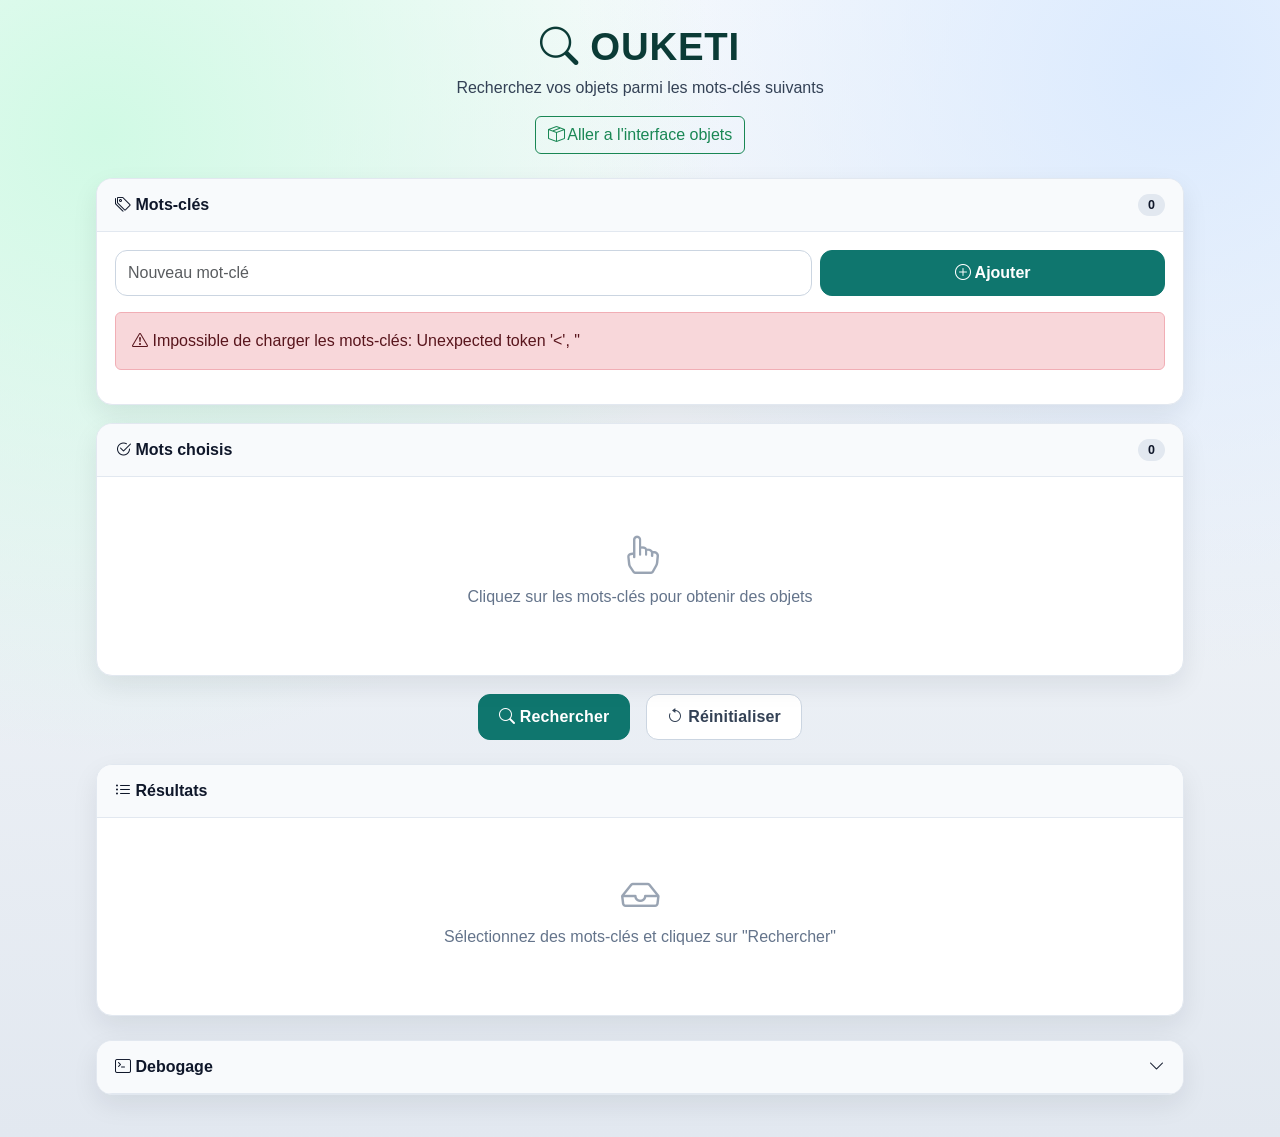
<file: index.html>
<!DOCTYPE html>
<html lang="fr">

<head>
    <meta charset="UTF-8">
    <meta name="viewport" content="width=device-width, initial-scale=1.0">
    <title>OUKETI - Recherche d'objets par mots-clés</title>
    <link href="https://cdn.jsdelivr.net/npm/bootstrap@5.3.3/dist/css/bootstrap.min.css" rel="stylesheet"
        integrity="sha384-QWTKZyjpPEjISv5WaRU9OFeRpok6YctnYmDr5pNlyT2bRjXh0JMhjY6hW+ALEwIH" crossorigin="anonymous">
    <link rel="stylesheet" href="https://cdn.jsdelivr.net/npm/bootstrap-icons@1.11.3/font/bootstrap-icons.min.css">
    <style>
        :root {
            --ink-900: #0f172a;
            --ink-700: #334155;
            --ink-500: #64748b;
            --surface-0: #f1f5f9;
            --surface-1: #ffffff;
            --surface-2: #eef2ff;
            --line: #e2e8f0;
            --brand: #0f766e;
            --brand-strong: #115e59;
            --brand-soft: #ccfbf1;
            --danger: #be123c;
            --danger-soft: #ffe4e6;
            --shadow: 0 10px 26px rgba(15, 23, 42, 0.08);
        }

        * {
            box-sizing: border-box;
        }

        body {
            font-family: "Segoe UI", "Inter", "Trebuchet MS", sans-serif;
            color: var(--ink-900);
            background:
                radial-gradient(circle at 8% 12%, #d1fae5 0, transparent 40%),
                radial-gradient(circle at 92% 6%, #dbeafe 0, transparent 38%),
                linear-gradient(180deg, #f8fafc 0%, #e2e8f0 100%);
            min-height: 100vh;
            padding: 24px 0;
        }

        .main-container {
            max-width: 1120px;
            margin: 0 auto;
            padding: 0 16px;
        }

        .app-header {
            text-align: center;
            margin-bottom: 24px;
        }

        .app-header h1 {
            font-size: clamp(1.8rem, 3vw, 2.4rem);
            font-weight: 800;
            letter-spacing: 0.02em;
            margin-bottom: 6px;
            color: #0b3b36;
        }

        .app-header p {
            margin: 0;
            color: var(--ink-700);
            font-size: 1rem;
        }

        .card {
            border: 1px solid var(--line);
            border-radius: 16px;
            box-shadow: var(--shadow);
            margin-bottom: 18px;
            background: var(--surface-1);
            overflow: hidden;
        }

        .card-header {
            background: #f8fafc;
            border-bottom: 1px solid var(--line);
            color: var(--ink-900);
            font-weight: 700;
            padding: 14px 18px;
        }

        .card-body {
            padding: 18px;
        }

        .counter-badge {
            background: #e2e8f0;
            color: #0f172a;
            border-radius: 999px;
            padding: 2px 10px;
            font-size: 0.78rem;
            font-weight: 700;
        }

        #keywordInput {
            border-radius: 12px;
            border: 1px solid #cbd5e1;
            padding: 10px 12px;
        }

        #keywordInput:focus {
            border-color: #14b8a6;
            box-shadow: 0 0 0 0.22rem rgba(20, 184, 166, 0.2);
        }

        #keywordSubmitBtn {
            background: var(--brand);
            border-color: var(--brand);
            border-radius: 12px;
            font-weight: 600;
        }

        #keywordSubmitBtn:hover {
            background: var(--brand-strong);
            border-color: var(--brand-strong);
        }

        #keywordCancelBtn {
            border-radius: 12px;
            font-weight: 600;
        }

        .keyword-row {
            display: grid;
            grid-template-columns: 1fr auto;
            gap: 10px;
            align-items: center;
            margin-bottom: 10px;
            background: #fcfdff;
            border: 1px solid #dbe2ea;
            border-radius: 14px;
            padding: 8px;
        }

        .keyword-btn {
            margin: 0;
            width: 100%;
            min-height: 42px;
            text-align: left;
            padding: 9px 12px;
            border: 1px solid #cdd8e7;
            border-radius: 10px;
            background: linear-gradient(180deg, #ffffff 0%, #f8fafc 100%);
            color: var(--ink-900);
            font-size: 0.95rem;
            font-weight: 600;
            transition: transform 0.12s ease, box-shadow 0.16s ease, border-color 0.16s ease;
        }

        .keyword-btn:hover {
            transform: translateY(-1px);
            border-color: #14b8a6;
            box-shadow: 0 3px 10px rgba(20, 184, 166, 0.16);
            color: #0b3b36;
        }

        .keyword-actions {
            display: flex;
            gap: 6px;
        }

        .keyword-actions .btn {
            width: 34px;
            height: 34px;
            border-radius: 10px;
            display: inline-flex;
            align-items: center;
            justify-content: center;
            border-width: 1px;
        }

        .selected-keyword {
            background: var(--surface-2);
            color: #1e293b;
            border: 1px solid #c7d2fe;
            border-radius: 12px;
            margin: 4px;
            padding: 7px 10px 7px 12px;
            display: inline-flex;
            align-items: center;
            gap: 7px;
            font-size: 0.9rem;
            font-weight: 600;
        }

        .selected-keyword .action-mini,
        .selected-keyword .remove-btn {
            width: 22px;
            height: 22px;
            border-radius: 999px;
            border: 1px solid #bfdbfe;
            background: #ffffff;
            display: inline-flex;
            align-items: center;
            justify-content: center;
            color: #1d4ed8;
            font-size: 12px;
            cursor: pointer;
            transition: background 0.16s ease;
        }

        .selected-keyword .action-mini:hover,
        .selected-keyword .remove-btn:hover {
            background: #eff6ff;
        }

        .action-btn {
            border-radius: 12px;
            padding: 10px 20px;
            font-weight: 700;
            letter-spacing: 0.01em;
            border: 1px solid transparent;
            transition: transform 0.12s ease, box-shadow 0.16s ease;
        }

        .btn-search {
            background: #0f766e;
            border-color: #0f766e;
            color: #fff;
        }

        .btn-search:hover {
            color: #fff;
            transform: translateY(-1px);
            box-shadow: 0 4px 12px rgba(15, 118, 110, 0.3);
            background: #115e59;
            border-color: #115e59;
        }

        .btn-reset {
            background: #fff;
            border-color: #cbd5e1;
            color: #334155;
        }

        .btn-reset:hover {
            background: #f8fafc;
            border-color: #94a3b8;
            color: #0f172a;
        }

        .results-table {
            width: 100%;
            border-collapse: separate;
            border-spacing: 0;
            border: 1px solid var(--line);
            border-radius: 12px;
            overflow: hidden;
        }

        .results-table thead th {
            background: #f8fafc;
            color: var(--ink-700);
            padding: 12px;
            font-weight: 700;
            text-transform: uppercase;
            letter-spacing: 0.04em;
            font-size: 0.76rem;
            border-bottom: 1px solid var(--line);
        }

        .results-table tbody tr:nth-child(even) {
            background: #fcfdff;
        }

        .results-table tbody tr:hover {
            background: #f1f5f9;
        }

        .results-table tbody td {
            padding: 11px 12px;
            border-bottom: 1px solid #eef2f7;
            vertical-align: middle;
        }

        .badge-container {
            background: var(--brand-soft);
            color: #115e59;
            border: 1px solid #99f6e4;
            padding: 4px 10px;
            border-radius: 999px;
            font-size: 0.78rem;
            font-weight: 700;
        }

        .badge-object {
            background: #dcfce7;
            color: #166534;
            border-color: #86efac;
        }

        .empty-state {
            text-align: center;
            padding: 32px 20px;
            color: var(--ink-500);
        }

        .empty-state i {
            font-size: 2.4rem;
            margin-bottom: 10px;
            opacity: 0.65;
        }

        #debug {
            width: 100%;
            min-height: 150px;
            font-family: Consolas, "Courier New", monospace;
            font-size: 12px;
            background: #0b1220;
            color: #34d399;
            border: none;
            border-radius: 0;
            padding: 14px;
            resize: vertical;
        }

        @keyframes fadeIn {
            from {
                opacity: 0;
                transform: translateY(6px);
            }
            to {
                opacity: 1;
                transform: translateY(0);
            }
        }

        .fade-in {
            animation: fadeIn 0.24s ease forwards;
        }

        @media (max-width: 900px) {
            .results-table {
                display: block;
                overflow-x: auto;
                white-space: nowrap;
            }
        }

        @media (max-width: 768px) {
            .action-buttons {
                flex-direction: column;
                align-items: stretch !important;
            }

            .action-btn {
                width: 100%;
            }

            .keyword-row {
                grid-template-columns: 1fr;
            }

            .keyword-actions {
                justify-content: flex-end;
            }
        }
    </style>
</head>

<body>
    <div class="main-container">
        <header class="app-header">
            <h1><i class="bi bi-search"></i> OUKETI</h1>
            <p>Recherchez vos objets parmi les mots-clés suivants</p>
            <div class="mt-3">
                <a href="interface-objets.html" class="btn btn-outline-success">
                    <i class="bi bi-box-seam"></i> Aller a l'interface objets
                </a>
            </div>
        </header>

        <div class="card">
            <div class="card-header d-flex justify-content-between align-items-center">
                <span><i class="bi bi-tags"></i> Mots-clés</span>
                <span class="counter-badge" id="availableCount">0</span>
            </div>
            <div class="card-body">
                <form id="keywordForm" class="row g-2 mb-3">
                    <input type="hidden" id="keywordId">
                    <div class="col-md-8">
                        <input type="text" class="form-control" id="keywordInput" placeholder="Nouveau mot-clé" required maxlength="20">
                    </div>
                    <div class="col-md-4 d-flex gap-2">
                        <button type="submit" class="btn btn-primary flex-grow-1" id="keywordSubmitBtn">
                            <i class="bi bi-plus-circle"></i> Ajouter
                        </button>
                        <button type="button" class="btn btn-outline-secondary d-none" id="keywordCancelBtn">
                            Annuler
                        </button>
                    </div>
                </form>
                <div id="keywordFeedback"></div>
                <div id="MotsCles">
                    <div class="empty-state">
                        <i class="bi bi-hourglass-split"></i>
                        <p>Chargement des mots-clés...</p>
                    </div>
                </div>
            </div>
        </div>

        <div class="card">
            <div class="card-header d-flex justify-content-between align-items-center">
                <span><i class="bi bi-check2-circle"></i> Mots choisis</span>
                <span class="counter-badge" id="selectedCount">0</span>
            </div>
            <div class="card-body" id="MotsChoisis">
                <div class="empty-state">
                    <i class="bi bi-hand-index"></i>
                    <p>Cliquez sur les mots-clés pour obtenir des objets</p>
                </div>
            </div>
        </div>

        <div class="d-flex gap-3 justify-content-center flex-wrap mb-4 action-buttons">
            <button class="action-btn btn-search" onclick="buttonSendOnClick()">
                <i class="bi bi-search"></i> Rechercher
            </button>
            <button class="action-btn btn-reset" onclick="resetSelection()">
                <i class="bi bi-arrow-counterclockwise"></i> Réinitialiser
            </button>
        </div>

        <div class="card">
            <div class="card-header">
                <i class="bi bi-list-ul"></i> Résultats
            </div>
            <div class="card-body" id="resultatsRecherche">
                <div class="empty-state">
                    <i class="bi bi-inbox"></i>
                    <p>Sélectionnez des mots-clés et cliquez sur "Rechercher"</p>
                </div>
            </div>
        </div>

        <div class="card mt-4">
            <div class="card-header d-flex justify-content-between align-items-center" 
                 style="cursor:pointer" data-bs-toggle="collapse" data-bs-target="#debugCollapse">
                <span><i class="bi bi-terminal"></i> Debogage</span>
                <i class="bi bi-chevron-down"></i>
            </div>
            <div class="collapse" id="debugCollapse">
                <textarea id="debug" readonly placeholder="Les logs apparaîtront ici..."></textarea>
            </div>
        </div>
    </div>

    <script src="https://cdn.jsdelivr.net/npm/bootstrap@5.3.3/dist/js/bootstrap.bundle.min.js"
        integrity="sha384-YvpcrYf0tY3lHB60NNkmXc5s9fDVZLESaAA55NDzOxhy9GkcIdslK1eN7N6jIeHz"
        crossorigin="anonymous"></script>

    <script>
        let debug, DIV_MotsCles, DIV_MotsChoisis;
        let keywordForm, keywordInput, keywordId, keywordSubmitBtn, keywordCancelBtn, keywordFeedback;
        let TousLesMotsCles = [];
        let MotsCles = [];
        let MotsChoisis = [];
        const LOCAL_OBJECTS_STORAGE_KEY = 'objets.interface.v1';

        function clearDebug() { if (debug) debug.value = ""; }
        function writeln(...args) { 
            if (debug) {
                const timestamp = new Date().toLocaleTimeString();
                debug.value += `[${timestamp}] ${args.join(" ")}\n`;
                debug.scrollTop = debug.scrollHeight;
            }
        }

        document.addEventListener('DOMContentLoaded', () => {
            debug = document.getElementById("debug");
            DIV_MotsCles = document.getElementById("MotsCles");
            DIV_MotsChoisis = document.getElementById("MotsChoisis");
            keywordForm = document.getElementById('keywordForm');
            keywordInput = document.getElementById('keywordInput');
            keywordId = document.getElementById('keywordId');
            keywordSubmitBtn = document.getElementById('keywordSubmitBtn');
            keywordCancelBtn = document.getElementById('keywordCancelBtn');
            keywordFeedback = document.getElementById('keywordFeedback');

            keywordForm.addEventListener('submit', onKeywordSubmit);
            keywordCancelBtn.addEventListener('click', resetKeywordForm);

            writeln("Application OUKETI initialisée");
            chargerMotsCles();
        });

        async function chargerMotsCles(conserverSelection = false) {
            try {
                writeln("Chargement des mots-clés...");
                const response = await fetch("gestion_mots_cles.php");
                if (!response.ok) throw new Error(`Erreur HTTP: ${response.status}`);
                
                const json = await response.json();
                TousLesMotsCles = json.map(item => ({
                    id: Number(item.id),
                    label: item.label || item.libelle
                }));

                if (conserverSelection) {
                    synchroniserSelections();
                } else {
                    initMotsCles();
                }

                renderMotsCles();
                renderMotsChoisis();
                writeln(`${TousLesMotsCles.length} mots-clés chargés`);
            } catch (err) {
                writeln(`Erreur: ${err.message}`);
                DIV_MotsCles.innerHTML = `<div class="alert alert-danger"><i class="bi bi-exclamation-triangle"></i> Impossible de charger les mots-clés: ${err.message}</div>`;
            }
        }

        function initMotsCles() {
            MotsCles = [...TousLesMotsCles];
            MotsChoisis = [];
        }

        function synchroniserSelections() {
            const byId = new Map(TousLesMotsCles.map(m => [m.id, m]));
            MotsChoisis = MotsChoisis.filter(m => byId.has(m.id)).map(m => byId.get(m.id));
            const selectedIds = new Set(MotsChoisis.map(m => m.id));
            MotsCles = TousLesMotsCles.filter(m => !selectedIds.has(m.id));
        }

        function setKeywordFeedback(message, type = 'success') {
            keywordFeedback.innerHTML = `<div class="alert alert-${type} py-2 mb-3">${message}</div>`;
        }

        function resetKeywordForm(clearFeedback = true) {
            keywordId.value = '';
            keywordInput.value = '';
            keywordSubmitBtn.innerHTML = '<i class="bi bi-plus-circle"></i> Ajouter';
            keywordCancelBtn.classList.add('d-none');
            if (clearFeedback) {
                keywordFeedback.innerHTML = '';
            }
        }

        async function onKeywordSubmit(event) {
            event.preventDefault();
            const libelle = keywordInput.value.trim();
            const id = Number(keywordId.value || 0);

            if (!libelle) {
                setKeywordFeedback('Le libelle du mot-cle est obligatoire.', 'warning');
                return;
            }

            try {
                const isEdit = id > 0;
                const response = await fetch('gestion_mots_cles.php', {
                    method: isEdit ? 'PUT' : 'POST',
                    headers: { 'Content-Type': 'application/json' },
                    body: JSON.stringify(isEdit ? { id, libelle } : { libelle })
                });

                const result = await response.json();
                if (!response.ok) {
                    throw new Error(result.error || 'Erreur lors de la sauvegarde.');
                }

                resetKeywordForm(false);
                setKeywordFeedback(result.message || (isEdit ? 'Mot-cle modifie.' : 'Mot-cle ajoute.'));
                writeln(isEdit ? `Mot-cle modifie: ${libelle}` : `Mot-cle ajoute: ${libelle}`);
                await chargerMotsCles(true);
            } catch (error) {
                setKeywordFeedback(error.message, 'danger');
                writeln(`Erreur CRUD: ${error.message}`);
            }
        }

        function startEditMotCle(id) {
            const motCle = TousLesMotsCles.find(m => m.id === id);
            if (!motCle) return;

            keywordId.value = motCle.id;
            keywordInput.value = motCle.label;
            keywordSubmitBtn.innerHTML = '<i class="bi bi-pencil"></i> Modifier';
            keywordCancelBtn.classList.remove('d-none');
            keywordFeedback.innerHTML = '';
            keywordInput.focus();
            writeln(`✏️ Edition du mot-cle ID ${motCle.id}`);
        }

        async function supprimerMotCle(id) {
            const motCle = TousLesMotsCles.find(m => m.id === id);
            if (!motCle) return;

            if (!confirm(`Supprimer le mot-cle \"${motCle.label}\" ?`)) {
                return;
            }

            try {
                const response = await fetch(`gestion_mots_cles.php?id=${encodeURIComponent(id)}`, {
                    method: 'DELETE'
                });

                const result = await response.json();
                if (!response.ok) {
                    throw new Error(result.error || 'Suppression impossible.');
                }

                resetKeywordForm(false);
                setKeywordFeedback(result.message || 'Mot-cle supprime.');
                writeln(`🗑️ Mot-cle supprime: ${motCle.label}`);
                await chargerMotsCles(true);
            } catch (error) {
                setKeywordFeedback(error.message, 'danger');
                writeln(`❌ Erreur suppression: ${error.message}`);
            }
        }

        function renderMotsCles() {
            DIV_MotsCles.innerHTML = '';
            document.getElementById('availableCount').textContent = MotsCles.length;

            if (MotsCles.length === 0) {
                DIV_MotsCles.innerHTML = `<div class="empty-state"><i class="bi bi-check-all"></i><p>Tous les mots-clés ont été sélectionnés</p></div>`;
                return;
            }

            const wrapper = document.createElement('div');
            wrapper.className = 'd-flex flex-column';

            MotsCles.forEach((motCle, idx) => {
                const row = document.createElement('div');
                row.className = 'keyword-row fade-in';
                row.style.animationDelay = `${idx * 0.05}s`;

                const btn = document.createElement('button');
                btn.className = 'keyword-btn';
                btn.innerHTML = `<i class="bi bi-plus-circle"></i> ${motCle.label}`;
                btn.onclick = () => selectionnerMotCle(idx);

                const actions = document.createElement('div');
                actions.className = 'keyword-actions';
                actions.innerHTML = `
                    <button class="btn btn-outline-primary" title="Modifier" onclick="startEditMotCle(${motCle.id})">
                        <i class="bi bi-pencil"></i>
                    </button>
                    <button class="btn btn-outline-danger" title="Supprimer" onclick="supprimerMotCle(${motCle.id})">
                        <i class="bi bi-trash"></i>
                    </button>
                `;

                row.appendChild(btn);
                row.appendChild(actions);
                wrapper.appendChild(row);
            });

            DIV_MotsCles.appendChild(wrapper);
        }

        function renderMotsChoisis() {
            DIV_MotsChoisis.innerHTML = '';
            document.getElementById('selectedCount').textContent = MotsChoisis.length;

            if (MotsChoisis.length === 0) {
                DIV_MotsChoisis.innerHTML = `<div class="empty-state"><i class="bi bi-hand-index"></i><p>Cliquez sur les mots-clés ci-dessus pour les sélectionner</p></div>`;
                return;
            }

            const wrapper = document.createElement('div');
            wrapper.className = 'd-flex flex-wrap align-items-center';

            MotsChoisis.forEach((motCle, idx) => {
                const badge = document.createElement('span');
                badge.className = 'selected-keyword fade-in';
                badge.innerHTML = `${motCle.label}
                    <button class="action-mini" title="Modifier"><i class="bi bi-pencil"></i></button>
                    <button class="action-mini" title="Supprimer"><i class="bi bi-trash"></i></button>
                    <button class="remove-btn" title="Retirer"><i class="bi bi-x"></i></button>`;
                badge.querySelectorAll('.action-mini')[0].onclick = () => startEditMotCle(motCle.id);
                badge.querySelectorAll('.action-mini')[1].onclick = () => supprimerMotCle(motCle.id);
                badge.querySelector('.remove-btn').onclick = () => retirerMotCle(idx);
                wrapper.appendChild(badge);
            });

            DIV_MotsChoisis.appendChild(wrapper);
        }

        function selectionnerMotCle(idx) {
            const motCle = MotsCles.splice(idx, 1)[0];
            if (motCle) {
                MotsChoisis.push(motCle);
                writeln(`➕ Sélectionné: "${motCle.label}" (ID: ${motCle.id})`);
                renderMotsCles();
                renderMotsChoisis();
            }
        }

        function retirerMotCle(idx) {
            const motCle = MotsChoisis.splice(idx, 1)[0];
            if (motCle) {
                MotsCles.push(motCle);
                MotsCles.sort((a, b) => a.id - b.id);
                writeln(`➖ Retiré: "${motCle.label}" (ID: ${motCle.id})`);
                renderMotsCles();
                renderMotsChoisis();
            }
        }

        function resetSelection() {
            writeln("🔄 Réinitialisation");
            initMotsCles();
            renderMotsCles();
            renderMotsChoisis();
            document.getElementById('resultatsRecherche').innerHTML = `<div class="empty-state"><i class="bi bi-inbox"></i><p>Sélectionnez des mots-clés et cliquez sur "Rechercher"</p></div>`;
        }

        function normalizeToken(value) {
            return String(value || '')
                .toLowerCase()
                .normalize('NFD')
                .replace(/[\u0300-\u036f]/g, '')
                .trim();
        }

        function loadLocalCreatedObjects() {
            try {
                const raw = localStorage.getItem(LOCAL_OBJECTS_STORAGE_KEY);
                const parsed = raw ? JSON.parse(raw) : [];
                return Array.isArray(parsed) ? parsed : [];
            } catch (error) {
                writeln(`⚠️ Objets locaux ignorés: ${error.message}`);
                return [];
            }
        }

        function buildLocalResults(selectedLabels) {
            const localObjects = loadLocalCreatedObjects();
            if (selectedLabels.length === 0 || localObjects.length === 0) {
                return [];
            }

            const selectedSet = new Set(selectedLabels.map(normalizeToken));

            return localObjects
                .filter(obj => {
                    const keywords = Array.isArray(obj.keywords) ? obj.keywords : [];
                    const keywordSet = new Set(keywords.map(normalizeToken));
                    // Un objet local est retenu si tous les mots-clés sélectionnés sont présents.
                    return [...selectedSet].every(token => keywordSet.has(token));
                })
                .map(obj => ({
                    id: `local-${obj.id}`,
                    nom: obj.name,
                    quantite: 1,
                    estConteneur: false,
                    estContenuDans: null,
                    sourceLocale: true,
                    keywords: obj.keywords
                }));
        }

        async function buttonSendOnClick() {
            const container = document.getElementById('resultatsRecherche');
            const motsChoisisIds = MotsChoisis.map(m => m.id);
            const selectedLabels = MotsChoisis.map(m => m.label);

            if (motsChoisisIds.length === 0) {
                container.innerHTML = `<div class="alert alert-warning"><i class="bi bi-exclamation-circle"></i> Veuillez sélectionner au moins un mot-clé.</div>`;
                writeln("⚠️ Aucun mot-clé sélectionné");
                return;
            }

            writeln(`🔍 Recherche avec IDs: [${motsChoisisIds.join(', ')}]`);
            container.innerHTML = `<div class="text-center p-4"><div class="spinner-border text-primary"></div></div>`;

            try {
                const response = await fetch(`tous_les_mots_cles.php?search_ids=${encodeURIComponent(motsChoisisIds.join(','))}`);
                if (!response.ok) throw new Error(`Erreur serveur: ${response.status}`);
                
                const objetsServeur = await response.json();
                if (objetsServeur.error) throw new Error(objetsServeur.error);

                const objetsLocaux = buildLocalResults(selectedLabels);
                const objets = [...objetsServeur, ...objetsLocaux];
                
                writeln(`✅ ${objets.length} objet(s) trouvé(s) dont ${objetsLocaux.length} local(aux)`);
                renderResultats(objets);
            } catch (error) {
                writeln(`❌ Erreur: ${error.message}`);
                container.innerHTML = `<div class="alert alert-danger"><i class="bi bi-exclamation-triangle"></i> ${error.message}</div>`;
            }
        }

        function renderResultats(objets) {
            const container = document.getElementById('resultatsRecherche');
            container.innerHTML = '';

            if (!objets || objets.length === 0) {
                container.innerHTML = `<div class="empty-state"><i class="bi bi-search"></i><p>Aucun objet ne correspond à ces critères</p></div>`;
                return;
            }

            const imageCatalog = {
                objet: [
                    'Clou rouge en métal.jpg',
                    'Clou vert en métal.jpg',
                    'Marteau jaune en métal.jpg',
                    'Marteau jaune en plastique.jpg',
                    'Marteau vert en métal.jpg',
                    'Marteau vert en plastique.jpg',
                    'pinceau bleu en bois.jpg',
                    'pinceau bleu en plastique.jpg',
                    'pinceau jaune en bois.jpg',
                    'pinceau jaune en plastique.jpg',
                    'pinceau rouge en bois.jpg',
                    'pinceau rouge en plastique.jpg',
                    'pinceau vert en bois.jpg',
                    'pinceau vert en plastique.jpg',
                    'Scie bleu en métal.jpg',
                    'tournevis jaune en plastique.jpg'
                ],
                conteneur: [
                    'boîte-1 rouge en métal.jpg',
                    'boîte-2 bleue en bois.jpg',
                    'boîte-2 bleue en métal.jpg',
                    'boîte-2 verte en bois.jpg',
                    'boîte-2 verte en métal.jpg'
                ]
            };

            const colorAliases = {
                jaune: 'jaune',
                rouge: 'rouge',
                bleu: 'bleu',
                bleue: 'bleu',
                vert: 'vert',
                verte: 'vert'
            };

            function normalizeText(value) {
                return String(value || '')
                    .toLowerCase()
                    .normalize('NFD')
                    .replace(/[\u0300-\u036f]/g, '')
                    .replace(/[^a-z0-9]+/g, ' ')
                    .trim();
            }

            function canonicalColor(value) {
                return colorAliases[normalizeText(value)] || null;
            }

            function findSelectedConstraint() {
                const selected = MotsChoisis.map(m => normalizeText(m.label));
                const material = selected.find(v => ['metal', 'plastique', 'bois'].includes(v)) || null;
                const color = selected.map(canonicalColor).find(Boolean) || null;
                return { material, color };
            }

            function getImageForObjet(item) {
                if (!item || !item.nom) return null;

                const folder = item.estConteneur ? 'conteneur' : 'objet';
                const candidates = imageCatalog[folder] || [];
                const nomNorm = normalizeText(item.nom);
                const { material, color } = findSelectedConstraint();

                const scored = candidates
                    .map(fileName => {
                        const noExt = fileName.replace(/\.jpg$/i, '');
                        const normalized = normalizeText(noExt);
                        if (!normalized.includes(nomNorm)) return null;

                        const tokens = normalized.split(' ');
                        const candidateColor = tokens.map(canonicalColor).find(Boolean);
                        const candidateMaterial = tokens.find(v => ['metal', 'plastique', 'bois'].includes(v)) || null;

                        let score = 1;
                        if (color && candidateColor === color) score += 2;
                        if (material && candidateMaterial === material) score += 2;

                        return { fileName, score };
                    })
                    .filter(Boolean)
                    .sort((a, b) => b.score - a.score);

                return scored.length > 0 ? `images/${folder}/${scored[0].fileName}` : null;
            }

            const table = document.createElement('table');
            table.className = 'results-table';
            table.innerHTML = `
                <thead><tr>
                    <th><i class="bi bi-image"></i> Image</th>
                    <th><i class="bi bi-hash"></i> ID</th>
                    <th><i class="bi bi-box"></i> Nom</th>
                    <th><i class="bi bi-123"></i> Quantité</th>
                    <th><i class="bi bi-tag"></i> Type</th>
                    <th><i class="bi bi-folder"></i> Conteneur</th>
                </tr></thead><tbody></tbody>`;

            const tbody = table.querySelector('tbody');
            objets.forEach((item, i) => {
                const estConteneur = item.estConteneur;
                const estContenuDans = item.estContenuDans;
                const imagePath = getImageForObjet(item);
                const idLabel = item.sourceLocale ? `LOCAL-${String(item.id).replace('local-', '')}` : `#${item.id}`;
                const conteneurLabel = item.sourceLocale
                    ? '<em class="text-muted">Objet local</em>'
                    : (estContenuDans ? `Dans <strong>#${estContenuDans}</strong>` : '<em class="text-muted">Aucun</em>');
                const row = document.createElement('tr');
                row.className = 'fade-in';
                row.style.animationDelay = `${i * 0.05}s`;
                row.innerHTML = `
                    <td style="width: 80px;">
                        ${imagePath 
                                     ? `<img src="${encodeURI(imagePath)}" alt="${item.nom}" style="width: 60px; height: 60px; object-fit: cover; border-radius: 8px; border: 1px solid #ddd;" onerror="this.style.display='none'; this.nextElementSibling.style.display='flex';">
                               <div style="display:none; width:60px; height:60px; background:#f0f0f0; border-radius:8px; align-items:center; justify-content:center;"><i class="bi bi-image text-muted"></i></div>`
                            : `<div style="width:60px; height:60px; background:#f0f0f0; border-radius:8px; display:flex; align-items:center; justify-content:center;"><i class="bi bi-image text-muted"></i></div>`
                        }
                    </td>
                    <td><strong>${idLabel}</strong></td>
                    <td>${item.nom || '-'}</td>
                    <td>${item.quantite ?? 1}</td>
                    <td><span class="badge-container ${estConteneur ? '' : 'badge-object'}"><i class="bi bi-${estConteneur ? 'box-seam' : 'circle'}"></i> ${estConteneur ? 'Conteneur' : 'Objet'}</span></td>
                    <td>${conteneurLabel}</td>`;
                tbody.appendChild(row);
            });

            container.appendChild(table);
        }

        function detailsobjet(id) {
            alert(`Détails de l'objet ID: ${id}`);
            
        }

        function detailsconteneur(id) {
            alert(`Détails du conteneur ID: ${id}`);
        }
    </script>
</body>

</html>
</file>
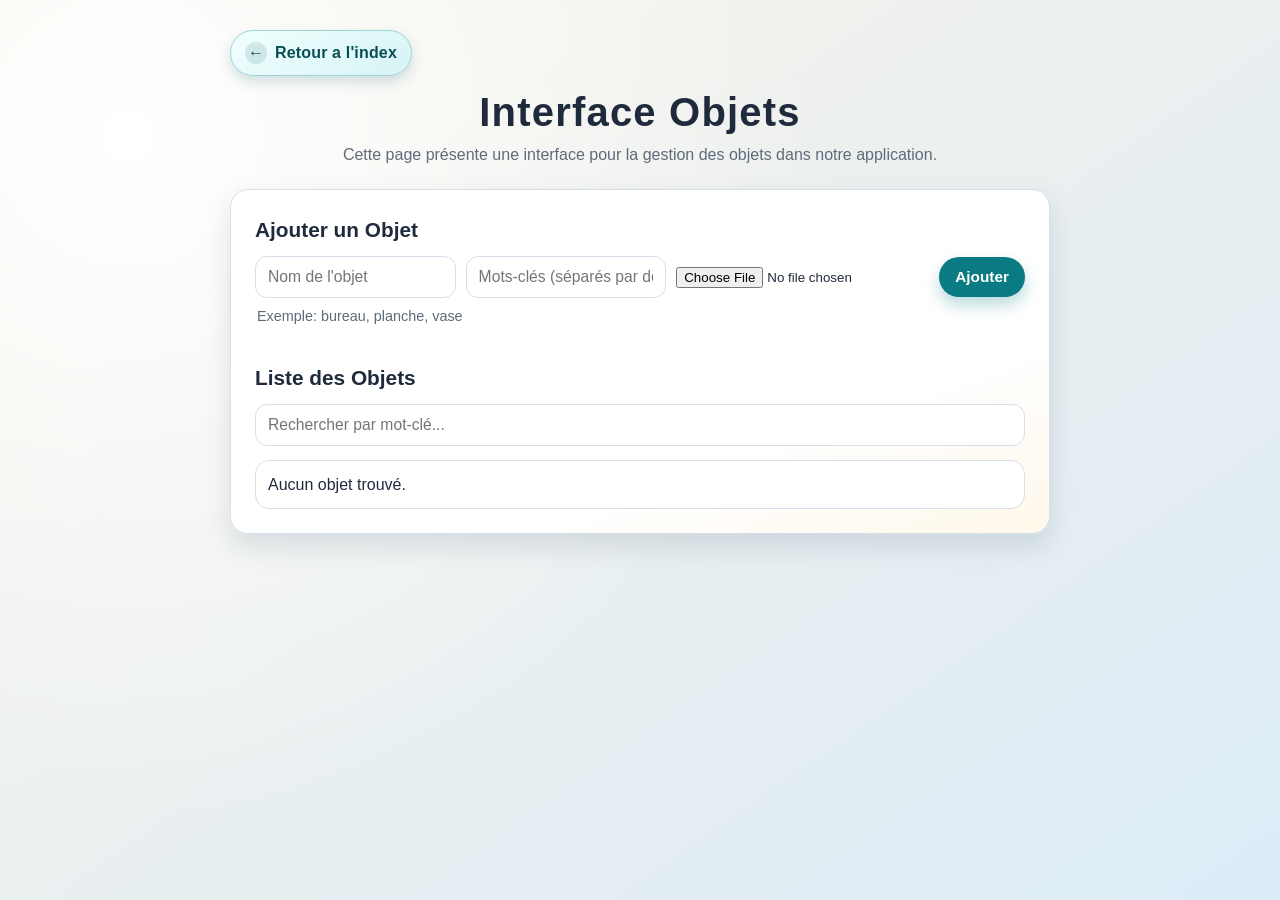
<file: interface-objets.html>
<!doctype html>
<html lang="fr">
  <head>
    <meta charset="UTF-8" />
    <meta name="viewport" content="width=device-width, initial-scale=1.0" />
    <title>Interface Objets</title>
    <link rel="stylesheet" href="styles.css" />
  </head>
  <body>
    <p class="return-link-wrap">
      <a href="index.html" class="return-link" aria-label="Retour a l'index">
        <span class="return-link-icon" aria-hidden="true">&larr;</span>
        Retour a l'index
      </a>
    </p>
    <h1>Interface Objets</h1>
    <p>
      Cette page présente une interface pour la gestion des objets dans notre
      application.
    </p>

    <div class="container">
      <h2>Ajouter un Objet</h2>
      <form id="addForm">
        <input
          type="text"
          id="objName"
          placeholder="Nom de l'objet"
          required
          minlength="2"
          maxlength="80"
          autocomplete="off"
        />
        <input
          type="text"
          id="objKeywords"
          placeholder="Mots-clés (séparés par des virgules)"
          required
          autocomplete="off"
        />
        <input
          type="file"
          id="objImage"
          accept=".jpg,.jpeg,.png,.gif"
          placeholder=""
          autocomplete="off"
        />

        <button type="submit" id="submitBtn">Ajouter</button>
        <button type="button" id="cancelEditBtn" hidden>Annuler</button>
      </form>
      <p id="formHint">Exemple: bureau, planche, vase</p>
      <p id="formMessage" aria-live="polite"></p>

      <h2>Liste des Objets</h2>
      <div id="searchBox">
        <input
          type="text"
          id="searchInput"
          placeholder="Rechercher par mot-clé..."
        />
      </div>

      <ul id="objectList"></ul>
    </div>

    <script>
      const STORAGE_KEY = "objets.interface.v1";
      let objects = loadObjects();
      let editingId = null;

      const addForm = document.getElementById("addForm");
      const objNameInput = document.getElementById("objName");
      const objKeywordsInput = document.getElementById("objKeywords");
      const searchInput = document.getElementById("searchInput");
      const submitBtn = document.getElementById("submitBtn");
      const cancelEditBtn = document.getElementById("cancelEditBtn");
      const formMessage = document.getElementById("formMessage");
      addForm.addEventListener("submit", onAddFormSubmit);

      function onAddFormSubmit(e) {
        e.preventDefault();

        const name = objNameInput.value.trim();
        const keywords = normalizeKeywords(objKeywordsInput.value);
        const validationError = validateForm(name, keywords);

        if (validationError) {
          showMessage(validationError, true);
          return;
        }

        if (editingId !== null) {
          objects = objects.map((obj) =>
            obj.id === editingId ? { id: obj.id, name, keywords } : obj,
          );
          showMessage("Objet modifié avec succès.");
        } else {
          objects.push({ id: Date.now(), name, keywords });
          showMessage("Objet ajouté avec succès.");
        }

        persistObjects();
        resetForm();
        refreshList();
      }

      cancelEditBtn.addEventListener("click", function () {
        resetForm();
        showMessage("Modification annulée.");
      });

      searchInput.addEventListener("input", function (e) {
        const keyword = e.target.value.toLowerCase().trim();
        if (!keyword) {
          displayObjects(objects);
          return;
        }

        const filtered = objects.filter((obj) =>
          obj.keywords.some((k) => k.toLowerCase().includes(keyword)),
        );
        displayObjects(filtered);
      });

      function imageExists(url, callback) {
        const img = new Image();
        img.onload = function () {
          callback(true);
        };
        img.onerror = function () {
          callback(false);
        };
        img.src = url;
      }

      function refreshList() {
        const query = searchInput.value.toLowerCase().trim();
        if (!query) {
          displayObjects(objects);
          return;
        }

        const filtered = objects.filter((obj) =>
          obj.keywords.some((k) => k.toLowerCase().includes(query)),
        );
        displayObjects(filtered);
      }

      function normalizeKeywords(rawValue) {
        return [
          ...new Set(
            rawValue
              .split(",")
              .map((k) => k.trim().toLowerCase())
              .filter(Boolean),
          ),
        ];
      }

      function validateForm(name, keywords) {
        if (name.length < 2) {
          return "Le nom doit contenir au moins 2 caracteres.";
        }

        if (keywords.length === 0) {
          return "Ajoute au moins un mot-cle valide.";
        }

        const duplicate = objects.find(
          (obj) =>
            obj.name.toLowerCase() === name.toLowerCase() &&
            obj.id !== editingId,
        );

        if (duplicate) {
          return "Un objet avec ce nom existe déjà.";
        }

        return "";
      }

      function displayObjects(list) {
        const objectList = document.getElementById("objectList");
        objectList.innerHTML = "";

        if (list.length === 0) {
          objectList.innerHTML = "<li>Aucun objet trouvé.</li>";
          return;
        }

        list.forEach((obj) => {
          const li = document.createElement("li");
          const title = document.createElement("strong");
          title.textContent = obj.name;
          const text = document.createTextNode(
            " - " + obj.keywords.join(", ") + " ",
          );

          const editBtn = document.createElement("button");
          editBtn.type = "button";
          editBtn.textContent = "Modifier";
          editBtn.addEventListener("click", function () {
            editObject(obj.id);
          });

          const deleteBtn = document.createElement("button");
          deleteBtn.type = "button";
          deleteBtn.textContent = "Supprimer";
          deleteBtn.addEventListener("click", function () {
            deleteObject(obj.id);
          });

          li.appendChild(title);
          li.appendChild(text);
          li.appendChild(editBtn);
          li.appendChild(deleteBtn);
          objectList.appendChild(li);
        });
      }

      function deleteObject(id) {
        objects = objects.filter((obj) => obj.id !== id);
        persistObjects();
        refreshList();

        if (editingId === id) {
          resetForm();
        }
      }

      function editObject(id) {
        const obj = objects.find((o) => o.id === id);
        if (!obj) {
          return;
        }

        editingId = id;
        objNameInput.value = obj.name;
        objKeywordsInput.value = obj.keywords.join(", ");
        submitBtn.textContent = "Enregistrer";
        cancelEditBtn.hidden = false;
        showMessage("Mode modification active.");
        objNameInput.focus();
      }

      function resetForm() {
        addForm.reset();
        editingId = null;
        submitBtn.textContent = "Ajouter";
        cancelEditBtn.hidden = true;
      }

      function showMessage(message, isError) {
        formMessage.textContent = message;
        formMessage.style.color = isError ? "#b00020" : "#155724";
      }

      function loadObjects() {
        try {
          const raw = localStorage.getItem(STORAGE_KEY);
          const parsed = raw ? JSON.parse(raw) : [];
          return Array.isArray(parsed) ? parsed : [];
        } catch (error) {
          return [];
        }
      }

      function persistObjects() {
        localStorage.setItem(STORAGE_KEY, JSON.stringify(objects));
      }

      refreshList();
    </script>
  </body>
</html>
</file>
<file: styles.css>
:root {
    --bg-top: #f8f3e8;
    --bg-bottom: #dcecf7;
    --surface: #ffffff;
    --surface-soft: #fff8ea;
    --text: #1f2b3d;
    --muted: #5f6b7a;
    --primary: #0a7b83;
    --primary-strong: #075e64;
    --danger: #b00020;
    --border: #d7dfeb;
    --shadow: 0 12px 28px rgba(16, 36, 63, 0.12);
    --radius-lg: 18px;
    --radius-md: 12px;
}

* {
    box-sizing: border-box;
}

body {
    margin: 0;
    min-height: 100vh;
    padding: 28px 16px;
    color: var(--text);
    font-family: "Avenir Next", "Candara", "Gill Sans", sans-serif;
    background: radial-gradient(circle at 10% 15%, #ffffff 0%, rgba(255, 255, 255, 0) 50%),
                linear-gradient(145deg, var(--bg-top), var(--bg-bottom));
}

.return-link-wrap {
    margin: 2px auto 14px;
    max-width: 820px;
    text-align: left;
}

.return-link {
    display: inline-flex;
    align-items: center;
    gap: 8px;
    padding: 10px 14px;
    border-radius: 999px;
    background: linear-gradient(145deg, #f0fffe, #d7f3f5);
    border: 1px solid #9fd3d7;
    color: #084f55;
    text-decoration: none;
    font-weight: 700;
    letter-spacing: 0.01em;
    box-shadow: 0 6px 14px rgba(7, 94, 100, 0.18);
    transition: transform 0.16s ease, box-shadow 0.16s ease, background-color 0.2s ease;
}

.return-link:hover {
    transform: translateY(-1px);
    background: linear-gradient(145deg, #e6fbfa, #c9edf0);
    box-shadow: 0 8px 16px rgba(7, 94, 100, 0.24);
}

.return-link:focus-visible {
    outline: none;
    box-shadow: 0 0 0 3px rgba(10, 123, 131, 0.24), 0 8px 16px rgba(7, 94, 100, 0.24);
}

.return-link-icon {
    display: inline-flex;
    align-items: center;
    justify-content: center;
    width: 22px;
    height: 22px;
    border-radius: 50%;
    background: rgba(8, 79, 85, 0.12);
    line-height: 1;
}

h1 {
    margin: 0;
    text-align: center;
    font-weight: 700;
    letter-spacing: 0.03em;
    font-size: clamp(1.8rem, 4vw, 2.5rem);
    animation: fade-up 0.55s ease-out both;
}

body > p {
    margin: 8px auto 22px;
    max-width: 760px;
    text-align: center;
    color: var(--muted);
    line-height: 1.5;
    animation: fade-up 0.65s ease-out both;
}

.container {
    max-width: 820px;
    margin: 0 auto;
    background: linear-gradient(160deg, var(--surface) 70%, var(--surface-soft));
    border: 1px solid var(--border);
    border-radius: var(--radius-lg);
    box-shadow: var(--shadow);
    padding: 24px;
    animation: fade-up 0.75s ease-out both;
}

h2 {
    margin: 4px 0 14px;
    font-size: 1.3rem;
}

#addForm {
    display: grid;
    grid-template-columns: 1fr;
    gap: 10px;
}

input[type="text"] {
    width: 100%;
    border: 1px solid var(--border);
    border-radius: var(--radius-md);
    padding: 11px 12px;
    font-size: 0.98rem;
    background-color: #ffffff;
    color: var(--text);
    transition: border-color 0.2s ease, box-shadow 0.2s ease, transform 0.2s ease;
}

input[type="text"]:focus {
    outline: none;
    border-color: var(--primary);
    box-shadow: 0 0 0 3px rgba(10, 123, 131, 0.18);
    transform: translateY(-1px);
}

#addForm button {
    border: none;
    border-radius: 999px;
    padding: 11px 16px;
    font-size: 0.96rem;
    font-weight: 600;
    cursor: pointer;
    transition: transform 0.16s ease, box-shadow 0.16s ease, background-color 0.2s ease;
}

#submitBtn {
    background-color: var(--primary);
    color: #ffffff;
    box-shadow: 0 8px 16px rgba(10, 123, 131, 0.28);
}

#submitBtn:hover {
    background-color: var(--primary-strong);
    transform: translateY(-1px);
}

#cancelEditBtn {
    background-color: #eff2f7;
    color: #344255;
}

#cancelEditBtn:hover {
    background-color: #e2e8f0;
    transform: translateY(-1px);
}

#formHint {
    margin: 10px 2px 2px;
    color: var(--muted);
    font-size: 0.9rem;
}

#formMessage {
    margin: 6px 2px 16px;
    min-height: 1.25rem;
    font-size: 0.95rem;
    font-weight: 600;
}

#searchBox {
    margin-bottom: 14px;
}

#objectList {
    list-style: none;
    margin: 0;
    padding: 0;
    display: grid;
    gap: 10px;
}

#objectList li {
    border: 1px solid var(--border);
    border-radius: 14px;
    background: #ffffff;
    padding: 12px;
    line-height: 1.45;
    display: flex;
    flex-wrap: wrap;
    align-items: center;
    gap: 8px;
    animation: fade-up 0.4s ease both;
}

#objectList li button {
    border: none;
    border-radius: 999px;
    padding: 7px 12px;
    cursor: pointer;
    font-size: 0.88rem;
}

#objectList li button:first-of-type {
    background-color: #e7f4ff;
    color: #054173;
}

#objectList li button:last-of-type {
    background-color: #ffe7ed;
    color: var(--danger);
}

#objectList li button:hover {
    filter: brightness(0.96);
}

@keyframes fade-up {
    from {
        opacity: 0;
        transform: translateY(8px);
    }
    to {
        opacity: 1;
        transform: translateY(0);
    }
}

@media (min-width: 700px) {
    #addForm {
        grid-template-columns: 1fr 1fr auto auto;
        align-items: center;
    }

    #objectList li {
        gap: 10px;
    }
}

@media (max-width: 699px) {
    .container {
        padding: 18px;
    }

    .return-link-wrap {
        text-align: center;
    }

    #addForm button {
        width: 100%;
    }

    #objectList li {
        align-items: flex-start;
    }
}
</file>
